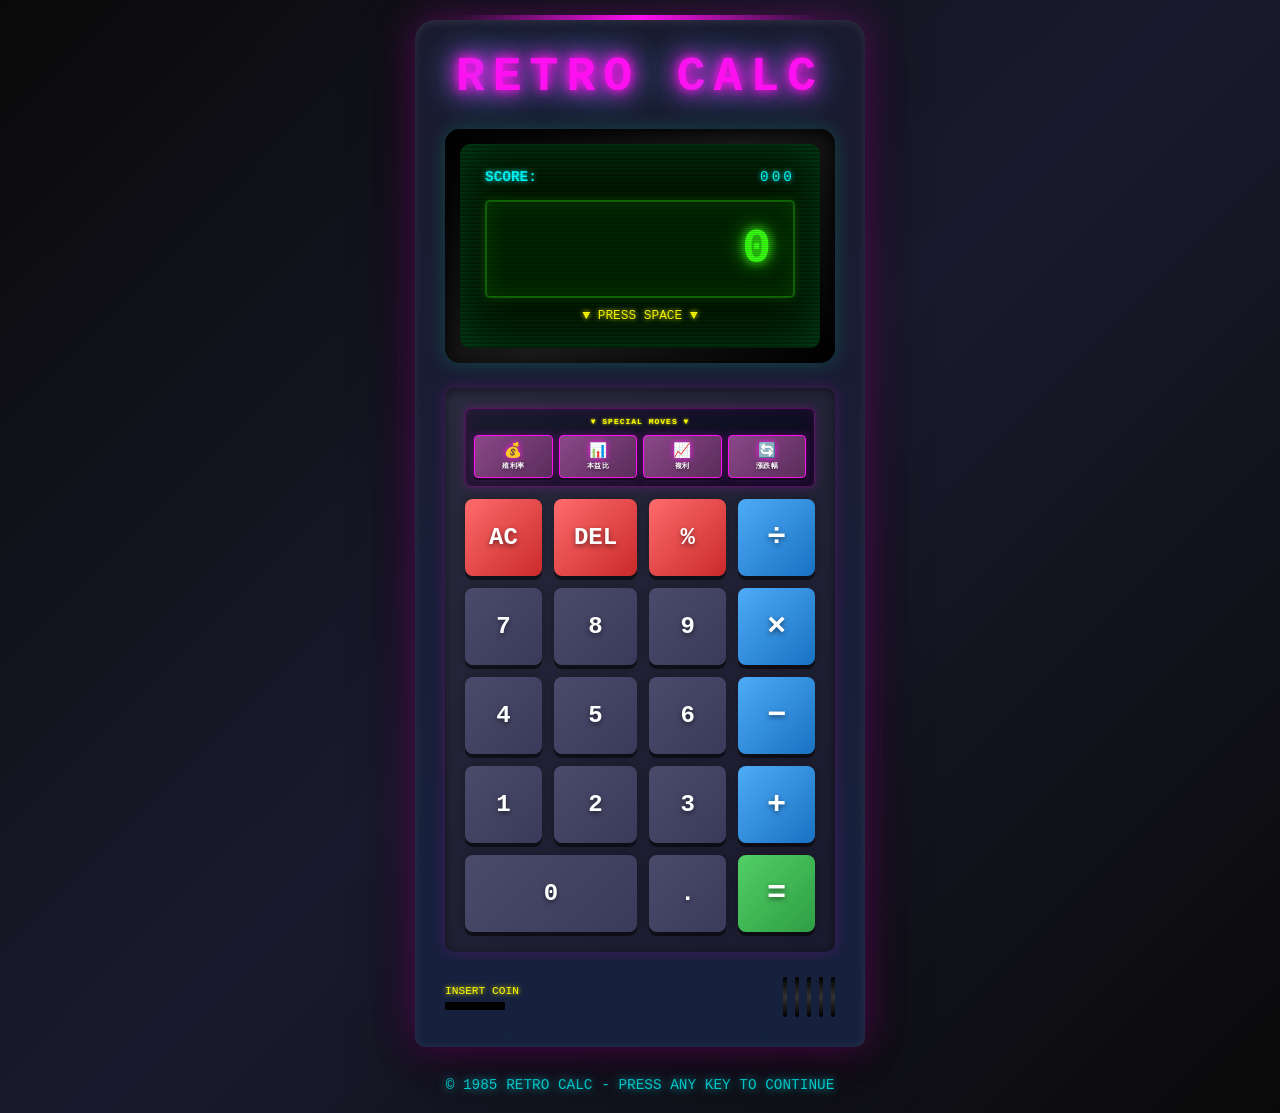
<file: Calculator/index.html>
<!DOCTYPE html>
<html lang="zh-TW">
<head>
  <meta charset="UTF-8">
  <meta name="viewport" content="width=device-width, initial-scale=1.0">
  <!-- Content Security Policy -->
  <meta http-equiv="Content-Security-Policy" 
        content="default-src 'self'; 
                 script-src 'self'; 
                 style-src 'self' 'unsafe-inline'; 
                 img-src 'self' data:; 
                 font-src 'self'; 
                 connect-src 'self'; 
                 media-src 'none'; 
                 object-src 'none'; 
                 frame-src 'none';">
  <title>80年代街機計算機 - RETRO CALC</title>
  <link rel="stylesheet" href="style.css">
</head>
<body>
  <div class="arcade-cabinet">
    <div class="cabinet-top">
      <div class="neon-sign">
        <span class="flicker">R</span>ETRO 
        <span class="flicker-slow">C</span>ALC
      </div>
    </div>
    
    <div class="screen-bezel">
      <div class="crt-screen">
        <div class="scanlines"></div>
        <div class="display-container">
          <div class="game-info">
            <span class="score-label">SCORE:</span>
            <span id="calculation-count" class="score">000</span>
          </div>
          <div id="display" class="display" role="region" aria-live="polite" aria-label="計算結果顯示">0</div>
          <div class="display-hint" aria-hidden="true">▼ PRESS SPACE ▼</div>
        </div>
      </div>
    </div>

    <div class="control-panel">
      <div class="quick-calc-panel" role="group" aria-label="快捷計算功能">
        <div class="panel-title">▼ SPECIAL MOVES ▼</div>
        <button class="btn-quick" data-quick="yield" aria-label="殖利率計算">
          <span class="quick-icon">💰</span>
          <span class="quick-label">殖利率</span>
        </button>
        <button class="btn-quick" data-quick="pe-ratio" aria-label="本益比計算">
          <span class="quick-icon">📊</span>
          <span class="quick-label">本益比</span>
        </button>
        <button class="btn-quick" data-quick="compound" aria-label="複利計算">
          <span class="quick-icon">📈</span>
          <span class="quick-label">複利</span>
        </button>
        <button class="btn-quick" data-quick="change-rate" aria-label="漲跌幅計算">
          <span class="quick-icon">🔄</span>
          <span class="quick-label">漲跌幅</span>
        </button>
      </div>

      <div class="button-grid" role="group" aria-label="計算機按鍵">
        <button class="btn btn-function" data-action="clear" aria-label="清除">AC</button>
        <button class="btn btn-function" data-action="delete" aria-label="刪除">DEL</button>
        <button class="btn btn-function" data-action="percent" aria-label="百分比">%</button>
        <button class="btn btn-operator" data-action="divide" aria-label="除">÷</button>

        <button class="btn btn-number" data-value="7">7</button>
        <button class="btn btn-number" data-value="8">8</button>
        <button class="btn btn-number" data-value="9">9</button>
        <button class="btn btn-operator" data-action="multiply" aria-label="乘">×</button>

        <button class="btn btn-number" data-value="4">4</button>
        <button class="btn btn-number" data-value="5">5</button>
        <button class="btn btn-number" data-value="6">6</button>
        <button class="btn btn-operator" data-action="subtract" aria-label="減">−</button>

        <button class="btn btn-number" data-value="1">1</button>
        <button class="btn btn-number" data-value="2">2</button>
        <button class="btn btn-number" data-value="3">3</button>
        <button class="btn btn-operator" data-action="add" aria-label="加">+</button>

        <button class="btn btn-number btn-zero" data-value="0">0</button>
        <button class="btn btn-number" data-value="." aria-label="小數點">.</button>
        <button class="btn btn-equals" data-action="equals" aria-label="等於">=</button>
      </div>
    </div>

    <div class="cabinet-bottom">
      <div class="coin-slot">
        <div class="slot-label">INSERT COIN</div>
        <div class="slot"></div>
      </div>
      <div class="speaker-grill">
        <div class="grill-line"></div>
        <div class="grill-line"></div>
        <div class="grill-line"></div>
        <div class="grill-line"></div>
        <div class="grill-line"></div>
      </div>
    </div>
  </div>

  <div class="footer-credits">
    <p>© 1985 RETRO CALC - PRESS ANY KEY TO CONTINUE</p>
  </div>

  <script src="calculator.js"></script>
</body>
</html>
</file>
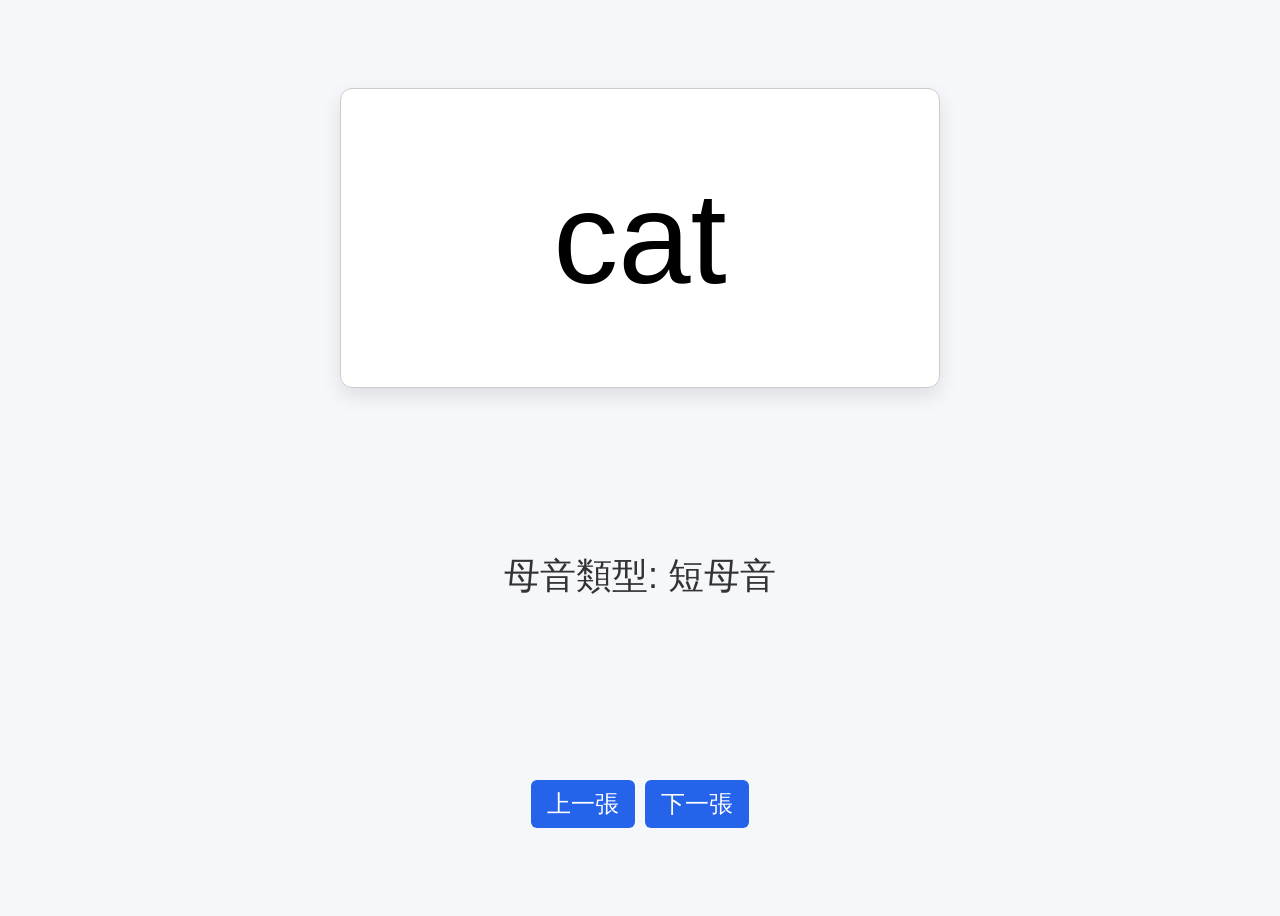
<file: Phonics.html>
<!DOCTYPE html>
<html lang="zh-Hant">
<head>
  <meta charset="utf-8" />
  <title>字卡練習</title>
  <style>
    body { display:grid;place-items:center;min-height:100vh;background:#f6f7fb;font-family:sans-serif }
    .card { width:600px; height:300px; perspective:1000px; cursor:pointer }
    .card-inner { width:100%; height:100%; position:relative; transition:transform 0.6s; transform-style:preserve-3d }
    .card.is-flipped .card-inner { transform:rotateY(180deg) }
    .face { position:absolute; inset:0; display:grid; place-items:center; background:#fff; border:1px solid #ccc; border-radius:12px;
            box-shadow:0 8px 20px rgba(0,0,0,.1); font-size:130px; backface-visibility:hidden }
    .back { transform:rotateY(180deg) }
    .controls { margin-top:20px; display:flex; gap:10px }
    .btn { padding:8px 16px; border:none; border-radius:6px; background:#2563eb; color:white; font-size:24px; cursor:pointer }
    .btn:hover { background:#1e40af }
    .info { margin-top:5px; font-size:36px; color:#333 }
  </style>
</head>
<body>
  <div class="card" id="card">
    <div class="card-inner">
      <div class="face front" id="front">cat</div>
      <div class="face back" id="back">kæt</div>
    </div>
  </div>

  <div class="info" id="typeInfo">母音類型: 短母音</div>

  <div class="controls">
    <button class="btn" id="prevBtn">上一張</button>
    <button class="btn" id="nextBtn">下一張</button>
  </div>

   
  <script>
  // dictionary.js
	const dictionary = [
	  { word: "cat", phonetic: "kæt", type: "短母音" },
	  { word: "bed", phonetic: "bɛd", type: "短母音" },
	  { word: "pig", phonetic: "pɪg", type: "短母音" },
	  { word: "hot", phonetic: "hɑt", type: "短母音" },
	  { word: "sun", phonetic: "sʌn", type: "短母音" },

	  { word: "cake", phonetic: "keɪk", type: "Magic E" },
	  { word: "bike", phonetic: "baɪk", type: "Magic E" },
	  { word: "rope", phonetic: "roʊp", type: "Magic E" },
	  { word: "cube", phonetic: "kjuːb", type: "Magic E" },
	  { word: "flute", phonetic: "fluːt", type: "Magic E" },
	  
	   { word: "blue", phonetic: "bluː", type: "Vowel Team (ue)" },
	  { word: "fruit", phonetic: "fruːt", type: "Vowel Team (ui)" },
	  { word: "moon", phonetic: "muːn", type: "Vowel Team (oo)" },

	  { word: "autumn", phonetic: "ˈɔːtəm", type: "Vowel Team (au)" },
	  { word: "saw", phonetic: "sɔː", type: "Vowel Team (aw)" },

	  { word: "cloud", phonetic: "klaʊd", type: "Vowel Team (ou)" },
	  { word: "cow", phonetic: "kaʊ", type: "Vowel Team (ow)" },

	  { word: "coin", phonetic: "kɔɪn", type: "Vowel Team (oi)" },
	  { word: "boy", phonetic: "bɔɪ", type: "Vowel Team (oy)" },
	  
	  { word: "car", phonetic: "kɑr", type: "R-controlled (ar)" },
	  { word: "tiger", phonetic: "ˈtaɪɡər", type: "R-controlled (er)" },
	  { word: "bird", phonetic: "bɜrd", type: "R-controlled (ir)" },
	  { word: "corn", phonetic: "kɔrn", type: "R-controlled (or)" },
	  { word: "turtle", phonetic: "ˈtɜrtl", type: "R-controlled (ur)" },
	  
	  
	  
	];
    const card = document.getElementById("card");
    const front = document.getElementById("front");
    const back = document.getElementById("back");
    const typeInfo = document.getElementById("typeInfo");
    const prevBtn = document.getElementById("prevBtn");
    const nextBtn = document.getElementById("nextBtn");

    let index = 0;

    function flip() {
      card.classList.toggle("is-flipped");
    }
    card.addEventListener("click", flip);

    function loadCard(i) {
      card.classList.remove("is-flipped");
      const item = dictionary[i];
      front.textContent = item.word;
      back.textContent = item.phonetic;
      typeInfo.textContent = "母音類型: " + item.type;
    }

    prevBtn.addEventListener("click", () => {
      index = (index - 1 + dictionary.length) % dictionary.length;
      loadCard(index);
    });

    nextBtn.addEventListener("click", () => {
      index = (index + 1) % dictionary.length;
      loadCard(index);
    });

    // 初始化
    loadCard(index);
  </script>
</body>
</html>
</file>
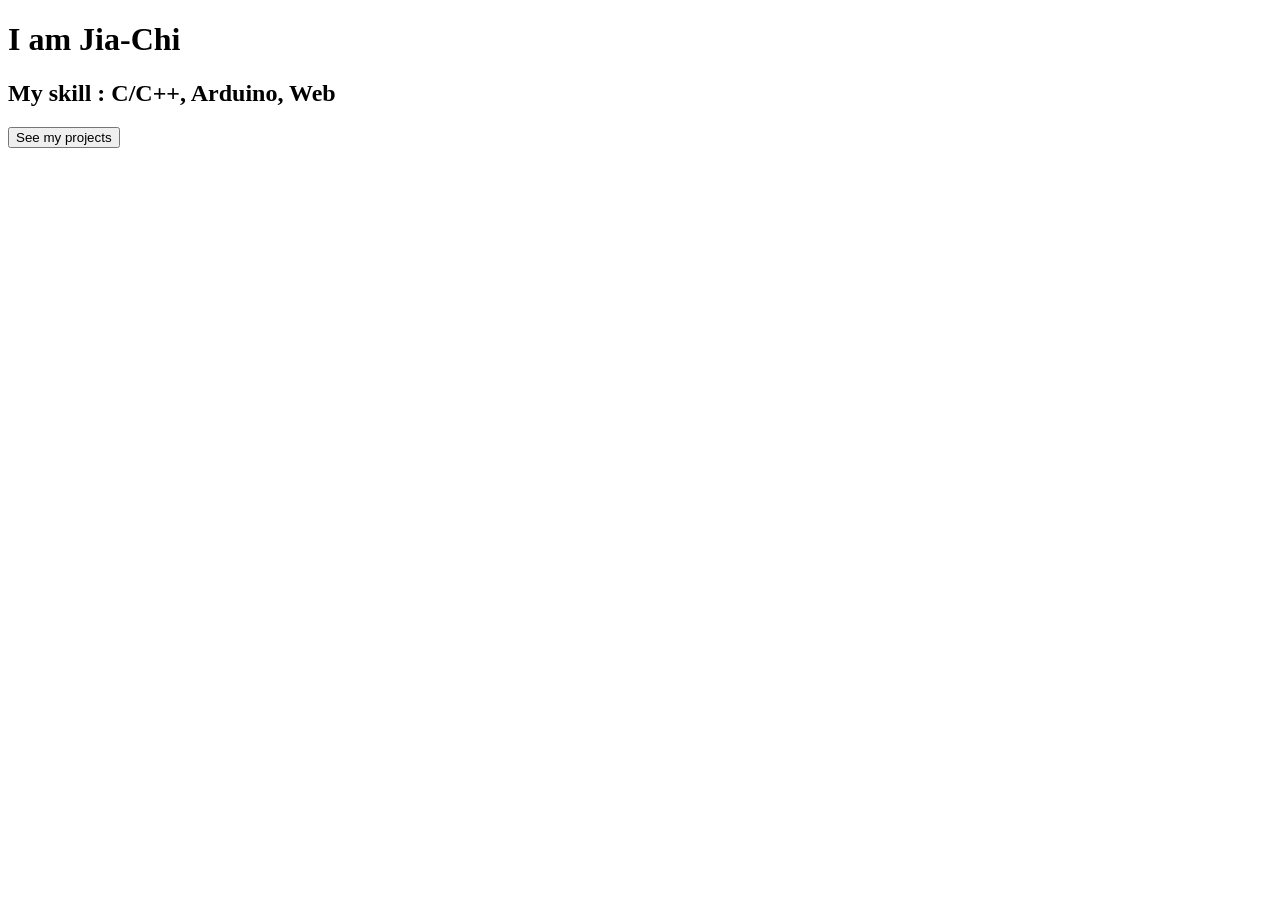
<file: test.html>
<!DOCTYPE html>
<html>
<head>
  <meta charset="utf-8">
  <meta name="viewport" content="width=device-width">
  <title>JS Bin</title>
</head>
<body>
<div id="bgImg">
  <div id="myText">
    <h1>I am Jia-Chi</h1>
    <h2>My skill : C/C++, Arduino, Web</h2>
    <a href="https://output.jsbin.com/cuqex" target="_blank">
    <button id="myBtn">
      See my projects
    </button>
    </a>
  </div>
  
</div>
</body>
</html>
</file>
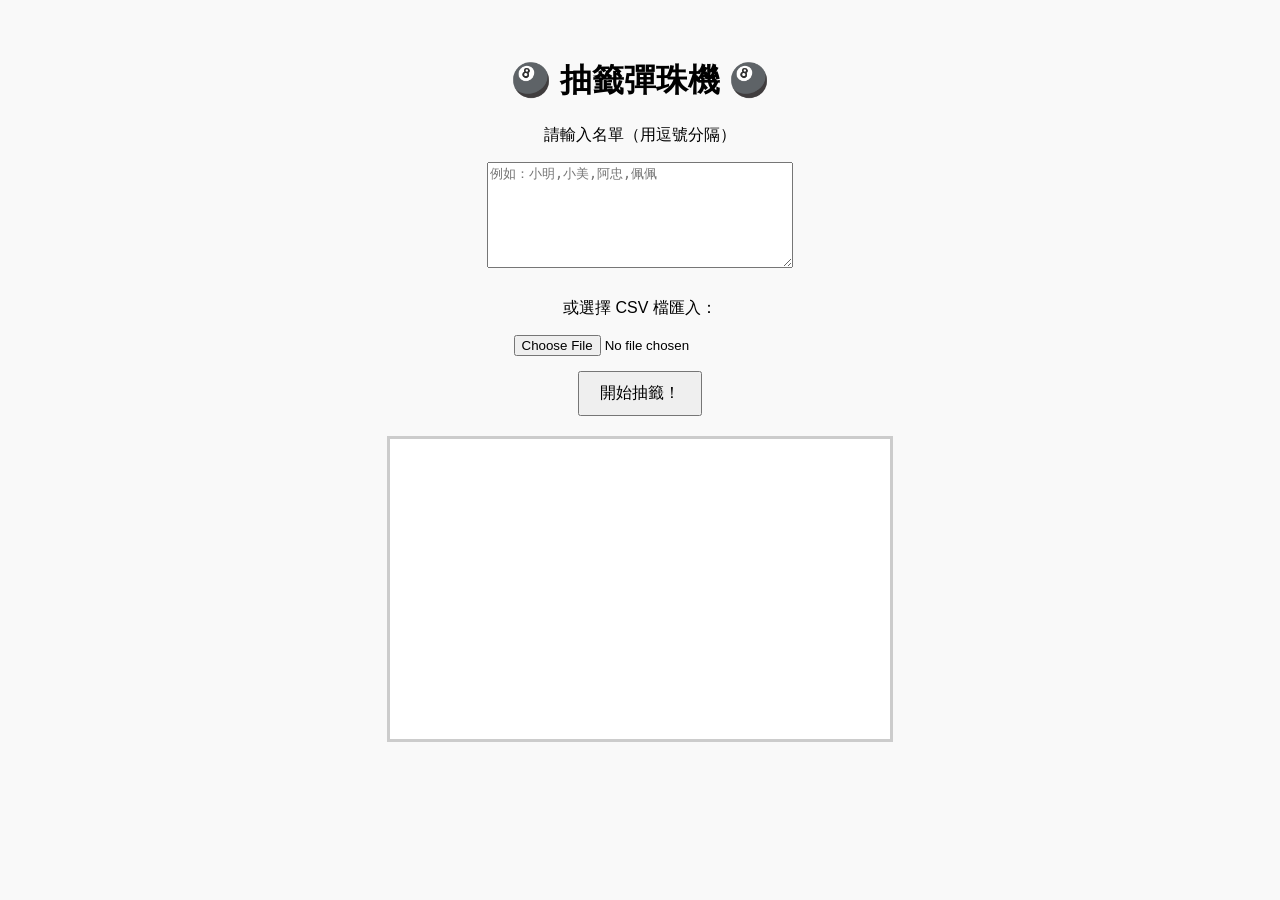
<file: 抽籤.html>
<!DOCTYPE html>
<html lang="zh-Hant">
<head>
  <meta charset="UTF-8">
  <title>彈跳球抽籤機</title>
  <style>
    body {
      font-family: Arial, sans-serif;
      text-align: center;
      padding: 30px;
      background: #f9f9f9;
    }

    textarea {
      width: 300px;
      height: 100px;
      margin-bottom: 10px;
    }

    input[type="file"] {
      margin-bottom: 10px;
    }

    button {
      padding: 10px 20px;
      font-size: 16px;
      cursor: pointer;
      margin-top: 5px;
    }

    #winner {
      font-size: 24px;
      font-weight: bold;
      color: green;
      margin-bottom: 20px;
    }

    #box {
      margin: 0 auto;
      width: 500px;
      height: 300px;
      border: 3px solid #ccc;
      background: #fff;
      position: relative;
      overflow: hidden;
    }

    .ball {
      position: absolute;
      width: 60px;
      height: 60px;
      border-radius: 50%;
      background-color: #ffcc00;
      display: flex;
      align-items: center;
      justify-content: center;
      font-weight: bold;
      font-size: 16px;
      box-shadow: 2px 2px 6px rgba(0, 0, 0, 0.2);
      user-select: none;
    }
  </style>
</head>
<body>
  <h1>🎱 抽籤彈珠機 🎱</h1>

  <p>請輸入名單（用逗號分隔）</p>
  <textarea id="nameInput" placeholder="例如：小明,小美,阿忠,佩佩"></textarea><br>

  <p>或選擇 CSV 檔匯入：</p>
  <input type="file" id="csvInput" accept=".csv" onchange="handleCSV(event)"><br>

  <button onclick="startDraw()">開始抽籤！</button>

  <div id="winner"></div>
  <div id="box"></div>

  <script>
    let balls = [];
    let animationId;
    let box;
    let velocities = [];

    function handleCSV(event) {
      const file = event.target.files[0];
      if (!file) return;

      const reader = new FileReader();
      reader.onload = function (e) {
        const text = e.target.result;
        const lines = text.split('\n');
        const names = lines.map(line => line.split(',')[0].trim()).filter(Boolean);
        document.getElementById("nameInput").value = names.join(',');
      };
      reader.readAsText(file);
    }

    function createBouncingBalls(names) {
      box = document.getElementById("box");
      box.innerHTML = '';
      balls = [];
      velocities = [];

      names.forEach((name, i) => {
        const ball = document.createElement("div");
        ball.className = "ball";
        ball.textContent = name;

        const x = Math.random() * (box.clientWidth - 60);
        const y = Math.random() * (box.clientHeight - 60);
        ball.style.left = `${x}px`;
        ball.style.top = `${y}px`;

        box.appendChild(ball);
        balls.push(ball);

        velocities.push({
          dx: (Math.random() * 4 + 2) * (Math.random() < 0.5 ? -1 : 1),
          dy: (Math.random() * 4 + 2) * (Math.random() < 0.5 ? -1 : 1)
        });
      });
    }

    function moveBalls() {
      balls.forEach((ball, i) => {
        let x = parseFloat(ball.style.left);
        let y = parseFloat(ball.style.top);
        let dx = velocities[i].dx;
        let dy = velocities[i].dy;

        x += dx;
        y += dy;

        if (x <= 0 || x >= box.clientWidth - 60) velocities[i].dx *= -1;
        if (y <= 0 || y >= box.clientHeight - 60) velocities[i].dy *= -1;

        ball.style.left = `${x}px`;
        ball.style.top = `${y}px`;
      });

      animationId = requestAnimationFrame(moveBalls);
    }

    function startDraw() {
      const input = document.getElementById("nameInput").value.trim();
      const winnerDisplay = document.getElementById("winner");
      winnerDisplay.textContent = '';

      if (!input) {
        alert("請輸入名單！");
        return;
      }

      const names = input.split(',').map(n => n.trim()).filter(Boolean);
      if (names.length < 2) {
        alert("至少需要兩位參與者！");
        return;
      }

      createBouncingBalls(names);
      cancelAnimationFrame(animationId);
      moveBalls();

      // 停下並選出中獎者
      setTimeout(() => {
        cancelAnimationFrame(animationId);
        const winnerIndex = Math.floor(Math.random() * balls.length);
        const winnerBall = balls[winnerIndex];

        winnerBall.style.backgroundColor = 'limegreen';
        winnerBall.style.color = '#fff';
        winnerBall.style.border = '3px solid #333';

        document.getElementById("winner").textContent = `🎉 得獎者是：${winnerBall.textContent} 🎉`;
      }, 4000); // 4 秒後停下
    }
  </script>
</body>
</html>
</file>
<file: Calculator/style.css>
/* 80年代街機風格計算機 */

:root {
  --neon-pink: #ff10f0;
  --neon-cyan: #00ffff;
  --neon-yellow: #ffff00;
  --neon-green: #39ff14;
  --dark-bg: #0a0a0a;
  --cabinet-dark: #1a1a2e;
  --cabinet-accent: #16213e;
  --screen-glow: #00ff9580;
  --button-red: #ff0040;
  --button-blue: #0080ff;
}

* {
  margin: 0;
  padding: 0;
  box-sizing: border-box;
}

body {
  min-height: 100vh;
  background: linear-gradient(135deg, #0a0a0a 0%, #1a1a2e 50%, #0a0a0a 100%);
  display: flex;
  flex-direction: column;
  align-items: center;
  justify-content: center;
  font-family: 'Courier New', monospace;
  padding: 20px;
  overflow-x: hidden;
}

/* 街機機台 */
.arcade-cabinet {
  width: 100%;
  max-width: 450px;
  background: linear-gradient(180deg, var(--cabinet-dark) 0%, var(--cabinet-accent) 100%);
  border-radius: 20px 20px 10px 10px;
  box-shadow: 
    0 0 40px rgba(255, 16, 240, 0.3),
    0 20px 60px rgba(0, 0, 0, 0.8),
    inset 0 2px 10px rgba(255, 255, 255, 0.1);
  padding: 30px;
  position: relative;
}

.arcade-cabinet::before {
  content: '';
  position: absolute;
  top: -5px;
  left: 50%;
  transform: translateX(-50%);
  width: 80%;
  height: 5px;
  background: linear-gradient(90deg, transparent, var(--neon-pink), transparent);
  border-radius: 0 0 5px 5px;
}

/* 霓虹招牌 */
.cabinet-top {
  text-align: center;
  margin-bottom: 25px;
}

.neon-sign {
  font-size: 3rem;
  font-weight: bold;
  color: var(--neon-pink);
  text-shadow: 
    0 0 10px var(--neon-pink),
    0 0 20px var(--neon-pink),
    0 0 30px var(--neon-pink),
    0 0 40px var(--neon-cyan);
  letter-spacing: 8px;
  animation: neon-flicker 3s infinite alternate;
}

@keyframes neon-flicker {
  0%, 100% { opacity: 1; }
  50% { opacity: 0.95; }
  75% { opacity: 0.98; }
}

.flicker {
  animation: flicker-fast 0.5s infinite alternate;
}

.flicker-slow {
  animation: flicker-fast 1.5s infinite alternate;
}

@keyframes flicker-fast {
  0%, 100% { opacity: 1; }
  50% { opacity: 0.7; }
}

/* CRT 螢幕外框 */
.screen-bezel {
  background: linear-gradient(135deg, #000000 0%, #1a1a1a 50%, #000000 100%);
  padding: 15px;
  border-radius: 15px;
  box-shadow: 
    inset 0 4px 15px rgba(0, 0, 0, 0.9),
    0 0 20px rgba(0, 255, 149, 0.2);
  margin-bottom: 25px;
}

/* CRT 螢幕效果 */
.crt-screen {
  background: #001a00;
  border-radius: 10px;
  padding: 25px;
  position: relative;
  overflow: hidden;
  box-shadow: inset 0 0 50px rgba(0, 255, 149, 0.2);
}

.crt-screen::before {
  content: '';
  position: absolute;
  top: 0;
  left: 0;
  right: 0;
  bottom: 0;
  background: linear-gradient(
    rgba(18, 16, 16, 0) 50%,
    rgba(0, 0, 0, 0.25) 50%
  );
  background-size: 100% 4px;
  pointer-events: none;
  animation: scanline 8s linear infinite;
}

@keyframes scanline {
  0% { background-position: 0 0; }
  100% { background-position: 0 100%; }
}

.scanlines {
  position: absolute;
  top: 0;
  left: 0;
  right: 0;
  bottom: 0;
  background: repeating-linear-gradient(
    0deg,
    rgba(0, 0, 0, 0.15),
    rgba(0, 0, 0, 0.15) 1px,
    transparent 1px,
    transparent 2px
  );
  pointer-events: none;
  z-index: 2;
}

.display-container {
  position: relative;
  z-index: 1;
}

/* 遊戲資訊 */
.game-info {
  display: flex;
  justify-content: space-between;
  margin-bottom: 15px;
  font-size: 0.9rem;
  color: var(--neon-cyan);
  text-shadow: 0 0 5px var(--neon-cyan);
}

.score-label {
  font-weight: bold;
}

.score {
  font-family: 'Courier New', monospace;
  letter-spacing: 3px;
}

/* 顯示螢幕 */
.display {
  background: rgba(0, 50, 0, 0.5);
  color: var(--neon-green);
  font-size: 3rem;
  font-family: 'Courier New', monospace;
  text-align: right;
  padding: 20px;
  border-radius: 5px;
  min-height: 80px;
  word-wrap: break-word;
  word-break: break-all;
  text-shadow: 
    0 0 10px var(--neon-green),
    0 0 20px var(--neon-green);
  border: 2px solid rgba(57, 255, 20, 0.3);
  box-shadow: 
    inset 0 0 20px rgba(57, 255, 20, 0.1),
    0 0 10px rgba(57, 255, 20, 0.2);
  animation: screen-glow 2s ease-in-out infinite;
  font-weight: bold;
  letter-spacing: 2px;
}

@keyframes screen-glow {
  0%, 100% { box-shadow: inset 0 0 20px rgba(57, 255, 20, 0.1), 0 0 10px rgba(57, 255, 20, 0.2); }
  50% { box-shadow: inset 0 0 30px rgba(57, 255, 20, 0.2), 0 0 15px rgba(57, 255, 20, 0.3); }
}

.display-hint {
  text-align: center;
  color: var(--neon-yellow);
  font-size: 0.8rem;
  margin-top: 10px;
  text-shadow: 0 0 5px var(--neon-yellow);
  animation: blink 1.5s infinite;
}

@keyframes blink {
  0%, 100% { opacity: 1; }
  50% { opacity: 0.3; }
}

/* 控制面板 */
.control-panel {
  background: linear-gradient(135deg, #2a2a3e 0%, #1a1a2e 100%);
  padding: 20px;
  border-radius: 10px;
  box-shadow: 
    inset 0 2px 10px rgba(0, 0, 0, 0.5),
    0 0 15px rgba(255, 16, 240, 0.2);
}

/* 快捷計算面板 - 縮小 50% */
.quick-calc-panel {
  display: grid;
  grid-template-columns: repeat(4, 1fr);
  gap: 6px;
  margin-bottom: 12px;
  padding: 8px;
  background: linear-gradient(135deg, #1a1a2e 0%, #0a0a1e 100%);
  border-radius: 6px;
  border: 1px solid rgba(255, 16, 240, 0.3);
  box-shadow: 
    inset 0 0 15px rgba(255, 16, 240, 0.1),
    0 0 8px rgba(255, 16, 240, 0.2);
}

.panel-title {
  grid-column: span 4;
  text-align: center;
  color: var(--neon-yellow);
  font-size: 0.5rem;
  font-weight: bold;
  margin-bottom: 3px;
  text-shadow: 0 0 3px var(--neon-yellow);
  letter-spacing: 1px;
  animation: blink 2s infinite;
}

.btn-quick {
  display: flex;
  flex-direction: column;
  align-items: center;
  justify-content: center;
  gap: 2px;
  background: linear-gradient(135deg, #8b4789 0%, #5a2d5a 100%);
  border: 1px solid var(--neon-pink);
  border-radius: 4px;
  padding: 6px 4px;
  cursor: pointer;
  transition: all 0.2s ease;
  box-shadow: 
    0 2px 0 rgba(0, 0, 0, 0.5),
    0 0 8px rgba(255, 16, 240, 0.3);
  position: relative;
  top: 0;
}

.btn-quick:hover {
  background: linear-gradient(135deg, #9b5799 0%, #6a3d6a 100%);
  box-shadow: 
    0 2px 0 rgba(0, 0, 0, 0.5),
    0 0 15px rgba(255, 16, 240, 0.6);
  transform: scale(1.05);
}

.btn-quick:active {
  top: 2px;
  box-shadow: 
    0 0 0 rgba(0, 0, 0, 0.5),
    0 0 10px rgba(255, 16, 240, 0.4);
}

.btn-quick:focus {
  outline: 1px solid var(--neon-cyan);
  outline-offset: 1px;
}

.quick-icon {
  font-size: 0.9rem;
  filter: drop-shadow(0 0 3px var(--neon-pink));
}

.quick-label {
  font-size: 0.45rem;
  color: #ffffff;
  font-weight: bold;
  text-shadow: 0 1px 3px rgba(0, 0, 0, 0.5);
  letter-spacing: 0.5px;
}

.button-grid {
  display: grid;
  grid-template-columns: repeat(4, 1fr);
  gap: 12px;
}

/* 按鈕樣式 */
.btn {
  border: none;
  border-radius: 8px;
  font-size: 1.5rem;
  font-weight: bold;
  font-family: 'Courier New', monospace;
  padding: 20px;
  cursor: pointer;
  transition: all 0.1s ease;
  box-shadow: 
    0 4px 0 rgba(0, 0, 0, 0.5),
    0 0 10px rgba(0, 0, 0, 0.3);
  position: relative;
  top: 0;
}

.btn:active {
  top: 4px;
  box-shadow: 
    0 0 0 rgba(0, 0, 0, 0.5),
    0 0 5px rgba(0, 0, 0, 0.3);
}

.btn:focus {
  outline: 2px solid var(--neon-cyan);
  outline-offset: 2px;
}

/* 數字按鈕 */
.btn-number {
  background: linear-gradient(135deg, #4a4a6a 0%, #3a3a5a 100%);
  color: #ffffff;
  text-shadow: 0 2px 5px rgba(0, 0, 0, 0.5);
}

.btn-number:hover {
  background: linear-gradient(135deg, #5a5a7a 0%, #4a4a6a 100%);
  box-shadow: 
    0 4px 0 rgba(0, 0, 0, 0.5),
    0 0 15px rgba(0, 128, 255, 0.5);
}

/* 功能按鈕 */
.btn-function {
  background: linear-gradient(135deg, #ff6b6b 0%, #c92a2a 100%);
  color: #ffffff;
  text-shadow: 0 2px 5px rgba(0, 0, 0, 0.5);
}

.btn-function:hover {
  background: linear-gradient(135deg, #ff7b7b 0%, #d93a3a 100%);
  box-shadow: 
    0 4px 0 rgba(0, 0, 0, 0.5),
    0 0 15px rgba(255, 0, 64, 0.6);
}

/* 運算符按鈕 */
.btn-operator {
  background: linear-gradient(135deg, #4dabf7 0%, #1971c2 100%);
  color: #ffffff;
  font-size: 2rem;
  text-shadow: 0 2px 5px rgba(0, 0, 0, 0.5);
}

.btn-operator:hover {
  background: linear-gradient(135deg, #5dbbf7 0%, #2981d2 100%);
  box-shadow: 
    0 4px 0 rgba(0, 0, 0, 0.5),
    0 0 15px rgba(0, 128, 255, 0.6);
}

/* 等號按鈕 */
.btn-equals {
  background: linear-gradient(135deg, #51cf66 0%, #2f9e44 100%);
  color: #ffffff;
  font-size: 2rem;
  text-shadow: 0 2px 5px rgba(0, 0, 0, 0.5);
}

.btn-equals:hover {
  background: linear-gradient(135deg, #61df76 0%, #3fae54 100%);
  box-shadow: 
    0 4px 0 rgba(0, 0, 0, 0.5),
    0 0 15px rgba(57, 255, 20, 0.6);
}

/* 零按鈕佔兩格 */
.btn-zero {
  grid-column: span 2;
}

/* 機台底部 */
.cabinet-bottom {
  margin-top: 25px;
  display: flex;
  justify-content: space-between;
  align-items: center;
}

.coin-slot {
  text-align: center;
}

.slot-label {
  color: var(--neon-yellow);
  font-size: 0.7rem;
  margin-bottom: 5px;
  text-shadow: 0 0 5px var(--neon-yellow);
}

.slot {
  width: 60px;
  height: 8px;
  background: #000;
  border-radius: 2px;
  box-shadow: inset 0 2px 5px rgba(0, 0, 0, 0.8);
}

.speaker-grill {
  display: flex;
  gap: 8px;
}

.grill-line {
  width: 4px;
  height: 40px;
  background: linear-gradient(180deg, #000 0%, #333 50%, #000 100%);
  border-radius: 2px;
}

/* 頁尾 */
.footer-credits {
  margin-top: 30px;
  text-align: center;
  color: var(--neon-cyan);
  font-size: 0.9rem;
  text-shadow: 0 0 10px var(--neon-cyan);
  animation: blink 2s infinite;
}

/* 輸入對話框 */
.input-dialog {
  position: fixed;
  top: 50%;
  left: 50%;
  transform: translate(-50%, -50%);
  background: linear-gradient(135deg, #1a1a2e 0%, #0a0a1e 100%);
  border: 3px solid var(--neon-pink);
  border-radius: 15px;
  padding: 25px;
  box-shadow: 
    0 0 40px rgba(255, 16, 240, 0.6),
    inset 0 0 20px rgba(255, 16, 240, 0.1);
  z-index: 1000;
  min-width: 300px;
  max-width: 90%;
}

.dialog-title {
  color: var(--neon-cyan);
  font-size: 1.2rem;
  font-weight: bold;
  text-align: center;
  margin-bottom: 20px;
  text-shadow: 0 0 10px var(--neon-cyan);
  letter-spacing: 2px;
}

.dialog-inputs {
  display: flex;
  flex-direction: column;
  gap: 15px;
  margin-bottom: 20px;
}

.dialog-input-group {
  display: flex;
  flex-direction: column;
  gap: 5px;
}

.dialog-label {
  color: var(--neon-yellow);
  font-size: 0.9rem;
  text-shadow: 0 0 5px var(--neon-yellow);
}

.dialog-input {
  background: rgba(0, 50, 0, 0.5);
  border: 2px solid var(--neon-green);
  border-radius: 5px;
  color: var(--neon-green);
  font-size: 1.2rem;
  font-family: 'Courier New', monospace;
  padding: 10px;
  text-shadow: 0 0 5px var(--neon-green);
  caret-color: var(--neon-green);
}

.dialog-input:focus {
  outline: none;
  border-color: var(--neon-cyan);
  box-shadow: 0 0 15px rgba(0, 255, 255, 0.5);
  caret-color: var(--neon-cyan);
}

.dialog-input::selection {
  background: var(--neon-cyan);
  color: #000;
}

.dialog-buttons {
  display: flex;
  gap: 10px;
}

.dialog-btn {
  flex: 1;
  padding: 12px;
  border: none;
  border-radius: 8px;
  font-size: 1rem;
  font-weight: bold;
  font-family: 'Courier New', monospace;
  cursor: pointer;
  transition: all 0.2s ease;
}

.dialog-btn-confirm {
  background: linear-gradient(135deg, #51cf66 0%, #2f9e44 100%);
  color: white;
  text-shadow: 0 2px 5px rgba(0, 0, 0, 0.5);
}

.dialog-btn-confirm:hover {
  background: linear-gradient(135deg, #61df76 0%, #3fae54 100%);
  box-shadow: 0 0 15px rgba(57, 255, 20, 0.6);
}

.dialog-btn-cancel {
  background: linear-gradient(135deg, #ff6b6b 0%, #c92a2a 100%);
  color: white;
  text-shadow: 0 2px 5px rgba(0, 0, 0, 0.5);
}

.dialog-btn-cancel:hover {
  background: linear-gradient(135deg, #ff7b7b 0%, #d93a3a 100%);
  box-shadow: 0 0 15px rgba(255, 0, 64, 0.6);
}

.dialog-overlay {
  position: fixed;
  top: 0;
  left: 0;
  right: 0;
  bottom: 0;
  background: rgba(0, 0, 0, 0.8);
  z-index: 999;
}

/* 響應式設計 */
@media (max-width: 480px) {
  .arcade-cabinet {
    padding: 20px;
  }

  .neon-sign {
    font-size: 2rem;
    letter-spacing: 4px;
  }

  .display {
    font-size: 2rem;
    padding: 15px;
    min-height: 60px;
  }

  .btn {
    padding: 15px;
    font-size: 1.2rem;
  }

  .btn-operator,
  .btn-equals {
    font-size: 1.5rem;
  }

  .button-grid {
    gap: 8px;
  }

  .quick-calc-panel {
    gap: 5px;
    padding: 6px;
  }

  .btn-quick {
    padding: 5px 3px;
  }

  .quick-icon {
    font-size: 0.8rem;
  }

  .quick-label {
    font-size: 0.4rem;
  }

  .panel-title {
    font-size: 0.45rem;
  }

  .input-dialog {
    padding: 20px;
    min-width: 280px;
  }
}
</file>
